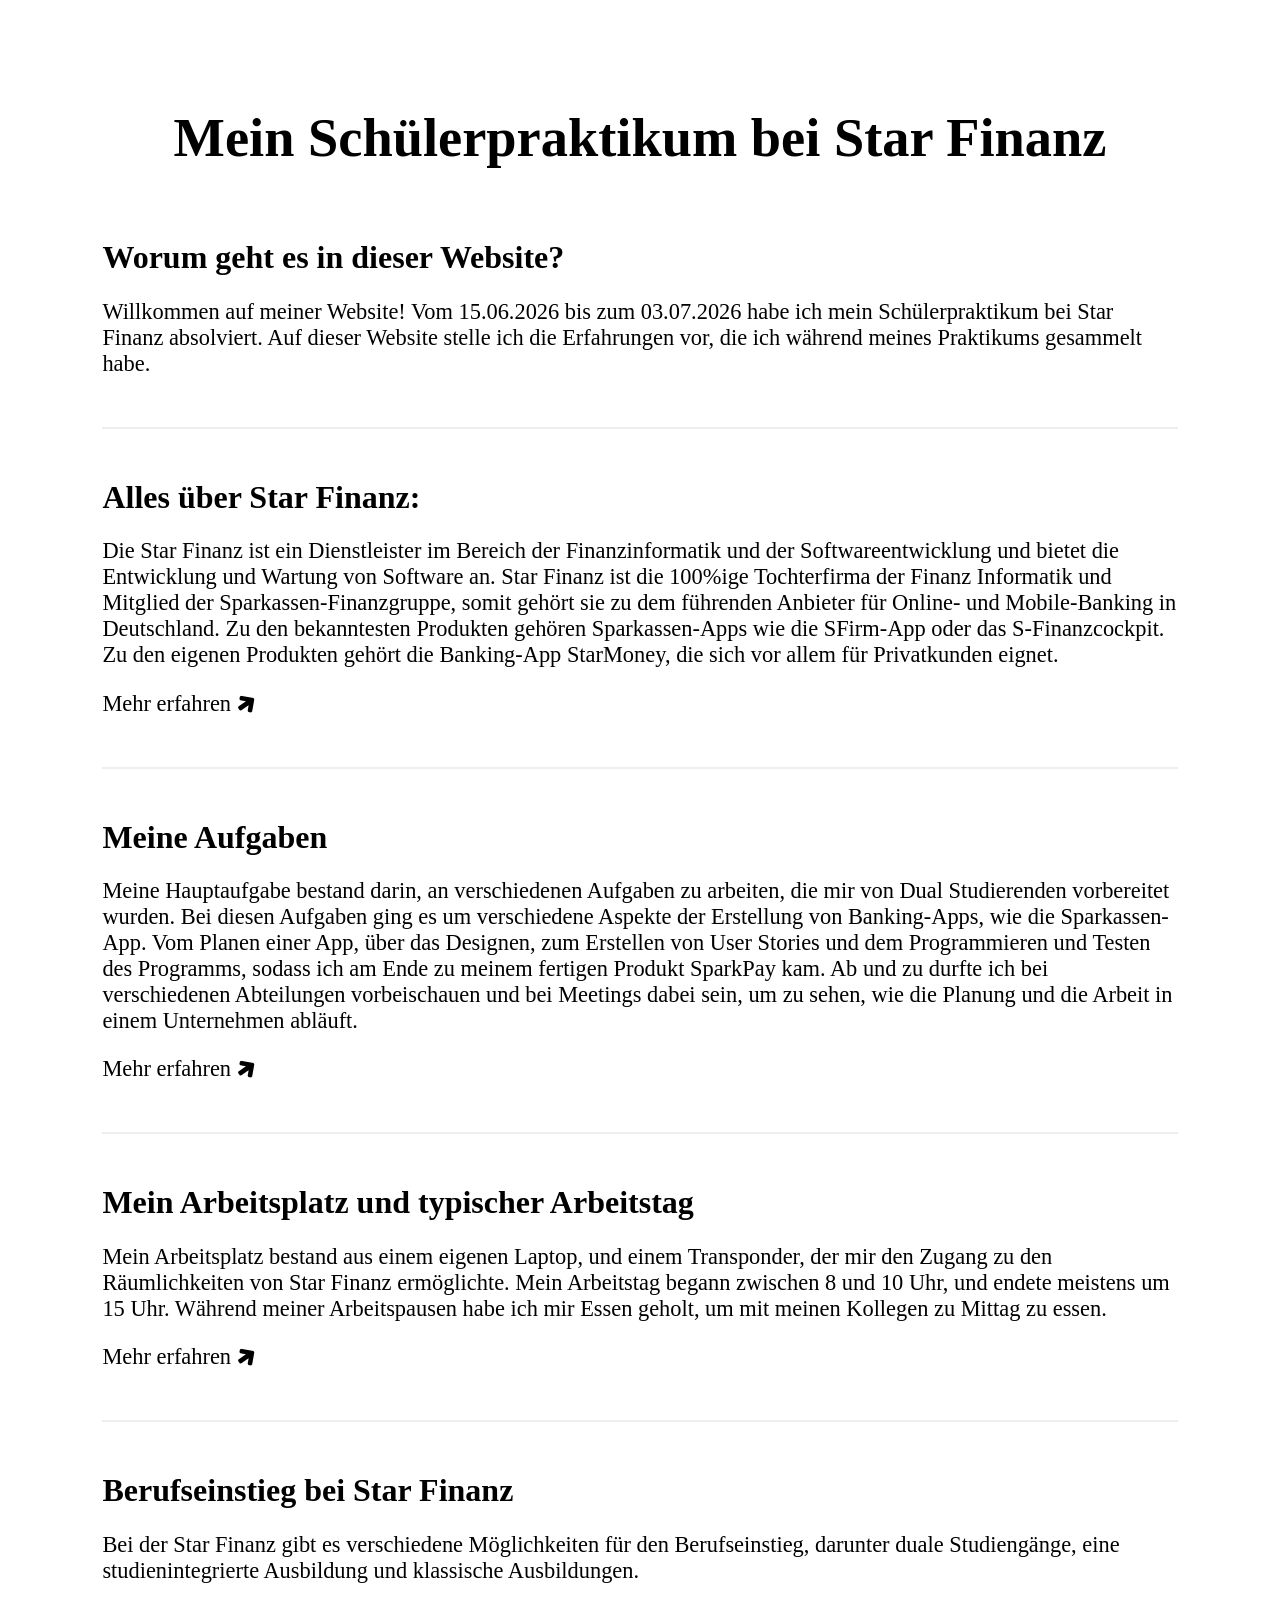
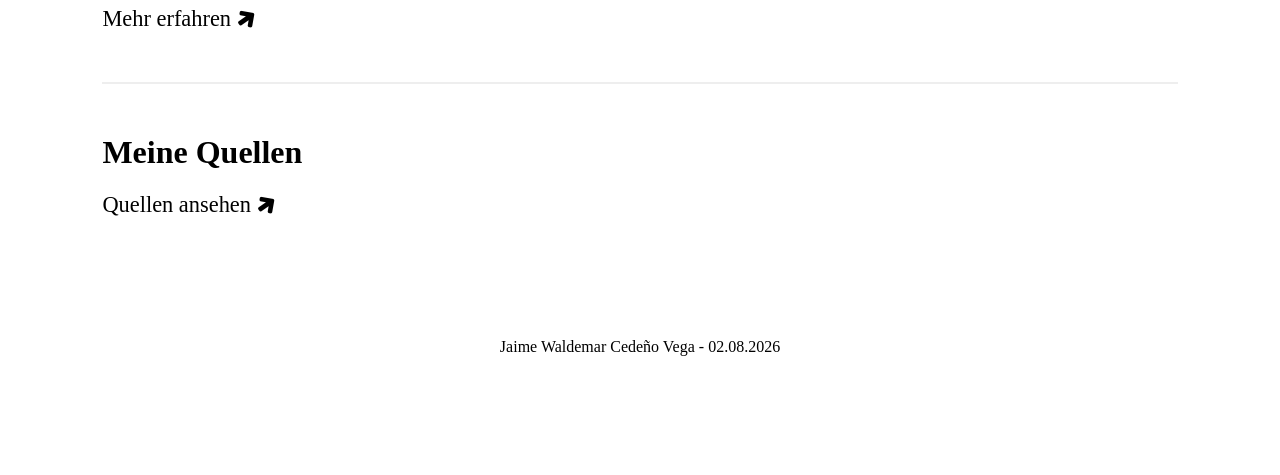
<file: index.html>
<!DOCTYPE html>
<html lang="de">
<head>
    <meta charset="UTF-8">
    <meta name="viewport" content="width=device-width, initial-scale=1.0">
    <title>Mein Schülerpraktikum bei Star Finanz</title>
    <link rel="stylesheet" href="styles.css">
    <link rel="stylesheet" href="https://cdnjs.cloudflare.com/ajax/libs/font-awesome/4.7.0/css/font-awesome.min.css">
</head>
<body>
<header>
    <h1 class="Ueberschrift">Mein Schülerpraktikum bei Star Finanz</h1>
</header>
<main>
    <div>
        <h1>Worum geht es in dieser Website?</h1>
        <p>Willkommen auf meiner Website! 
            Vom 15.06.2026 bis zum 03.07.2026 habe ich mein Schülerpraktikum bei Star Finanz absolviert. 
            
           Auf dieser Website stelle ich die Erfahrungen vor, die ich während meines Praktikums gesammelt habe.
        </p>
    </div>  
    <div class="underline"></div>
    <div>
        <h1>Alles über Star Finanz:</h1>
        <p>Die Star Finanz ist ein Dienstleister im Bereich der Finanzinformatik und der Softwareentwicklung und bietet die Entwicklung und Wartung von Software an. 
            Star Finanz ist die 100%ige Tochterfirma der Finanz Informatik und Mitglied der Sparkassen-Finanzgruppe, somit gehört sie zu dem führenden Anbieter für Online- und Mobile-Banking in Deutschland. 
            Zu den bekanntesten Produkten gehören Sparkassen-Apps wie die SFirm-App oder das S-Finanzcockpit. Zu den eigenen Produkten gehört die Banking-App StarMoney, die sich vor allem für Privatkunden eignet.
        </p>
        <a href="star-finanz.html">Mehr erfahren <i class="fa fa-arrow-right"></i></a>
        
    </div>
    <div class="underline"></div>
    <div>
        <h1>Meine Aufgaben</h1>
        <p>
              Meine Hauptaufgabe bestand darin, an verschiedenen Aufgaben zu arbeiten, die mir von Dual Studierenden vorbereitet wurden. 
            Bei diesen Aufgaben ging es um verschiedene Aspekte der Erstellung von Banking-Apps, wie die Sparkassen-App.
            Vom Planen einer App, über das Designen, zum Erstellen von User Stories und dem Programmieren und Testen des Programms, sodass ich am Ende zu meinem fertigen Produkt SparkPay kam.
             Ab und zu durfte ich bei verschiedenen Abteilungen 
            vorbeischauen und bei Meetings dabei sein, um zu sehen, wie die Planung und die Arbeit in einem Unternehmen abläuft.
            </p>
            <a href="aufgaben.html">Mehr erfahren <i class="fa fa-arrow-right"></i></a>
    </div>
    <div class="underline"></div>
    <div>
        <h1>Mein Arbeitsplatz und typischer Arbeitstag</h1>
        <p>
            Mein Arbeitsplatz bestand aus einem eigenen Laptop, und einem Transponder, der mir den Zugang zu den Räumlichkeiten von Star Finanz ermöglichte.
            Mein Arbeitstag begann zwischen 8 und 10 Uhr, und endete meistens um 15 Uhr. Während meiner Arbeitspausen habe ich mir Essen geholt, um mit meinen Kollegen zu Mittag zu essen.
            
        </p>
        <a href="Arbeitsplatz.html">Mehr erfahren <i class="fa fa-arrow-right"></i></a>
    </div>
    <div class="underline"></div>

    <div>
        <h1>Berufseinstieg bei Star Finanz</h1>
        <p>Bei der Star Finanz gibt es verschiedene Möglichkeiten für den Berufseinstieg, darunter duale Studiengänge, eine studienintegrierte Ausbildung und klassische Ausbildungen. 
        </p>
        <a href="berufeinstieg.html">Mehr erfahren <i class="fa fa-arrow-right"></i></a>
    </div>
    <div class="underline"></div>
    <div>
        <h1>Meine Quellen</h1>
        <a href="Quellen.html">Quellen ansehen <i class="fa fa-arrow-right"></i></a>
    </div>

</main>
<footer>
    <p id="ende">Jaime Waldemar Cedeño Vega - 02.08.2026</p>
</footer>
    
<script src="hallo.js"></script>
</body>
</html>
</file>
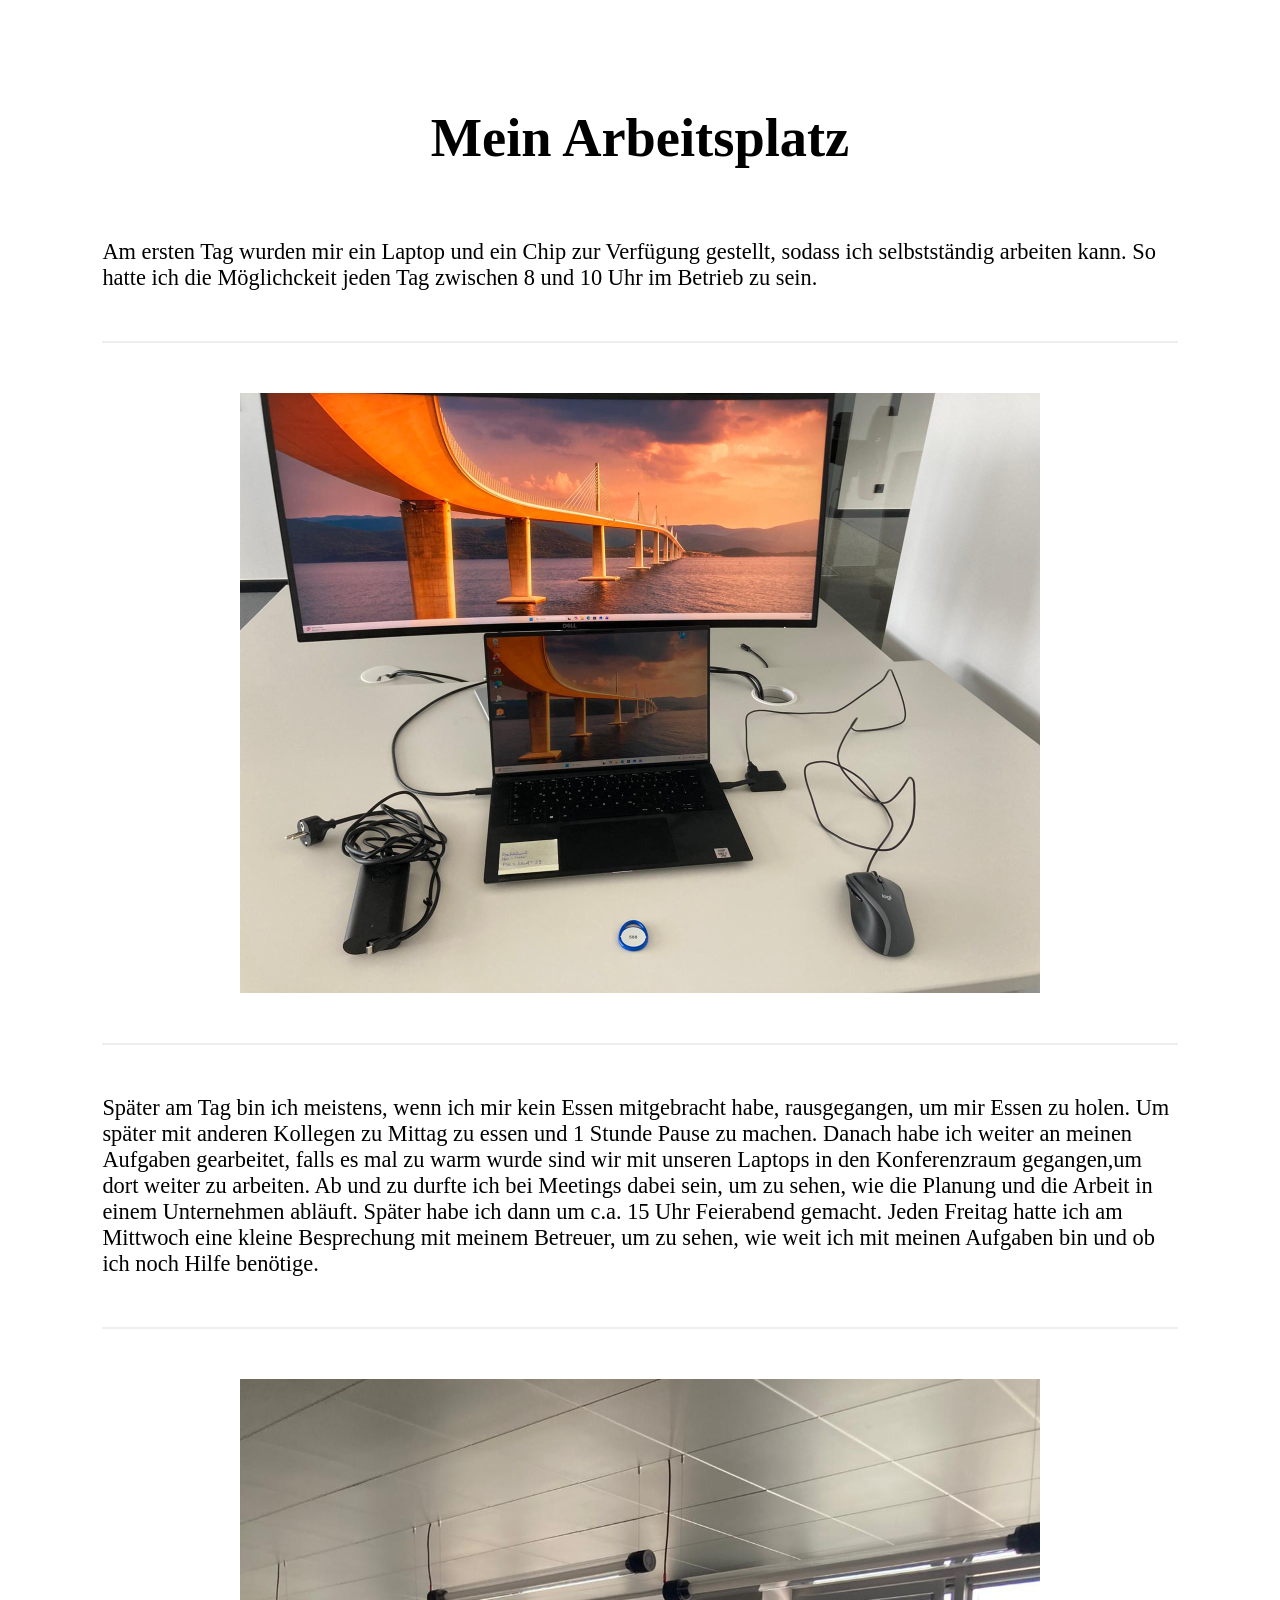
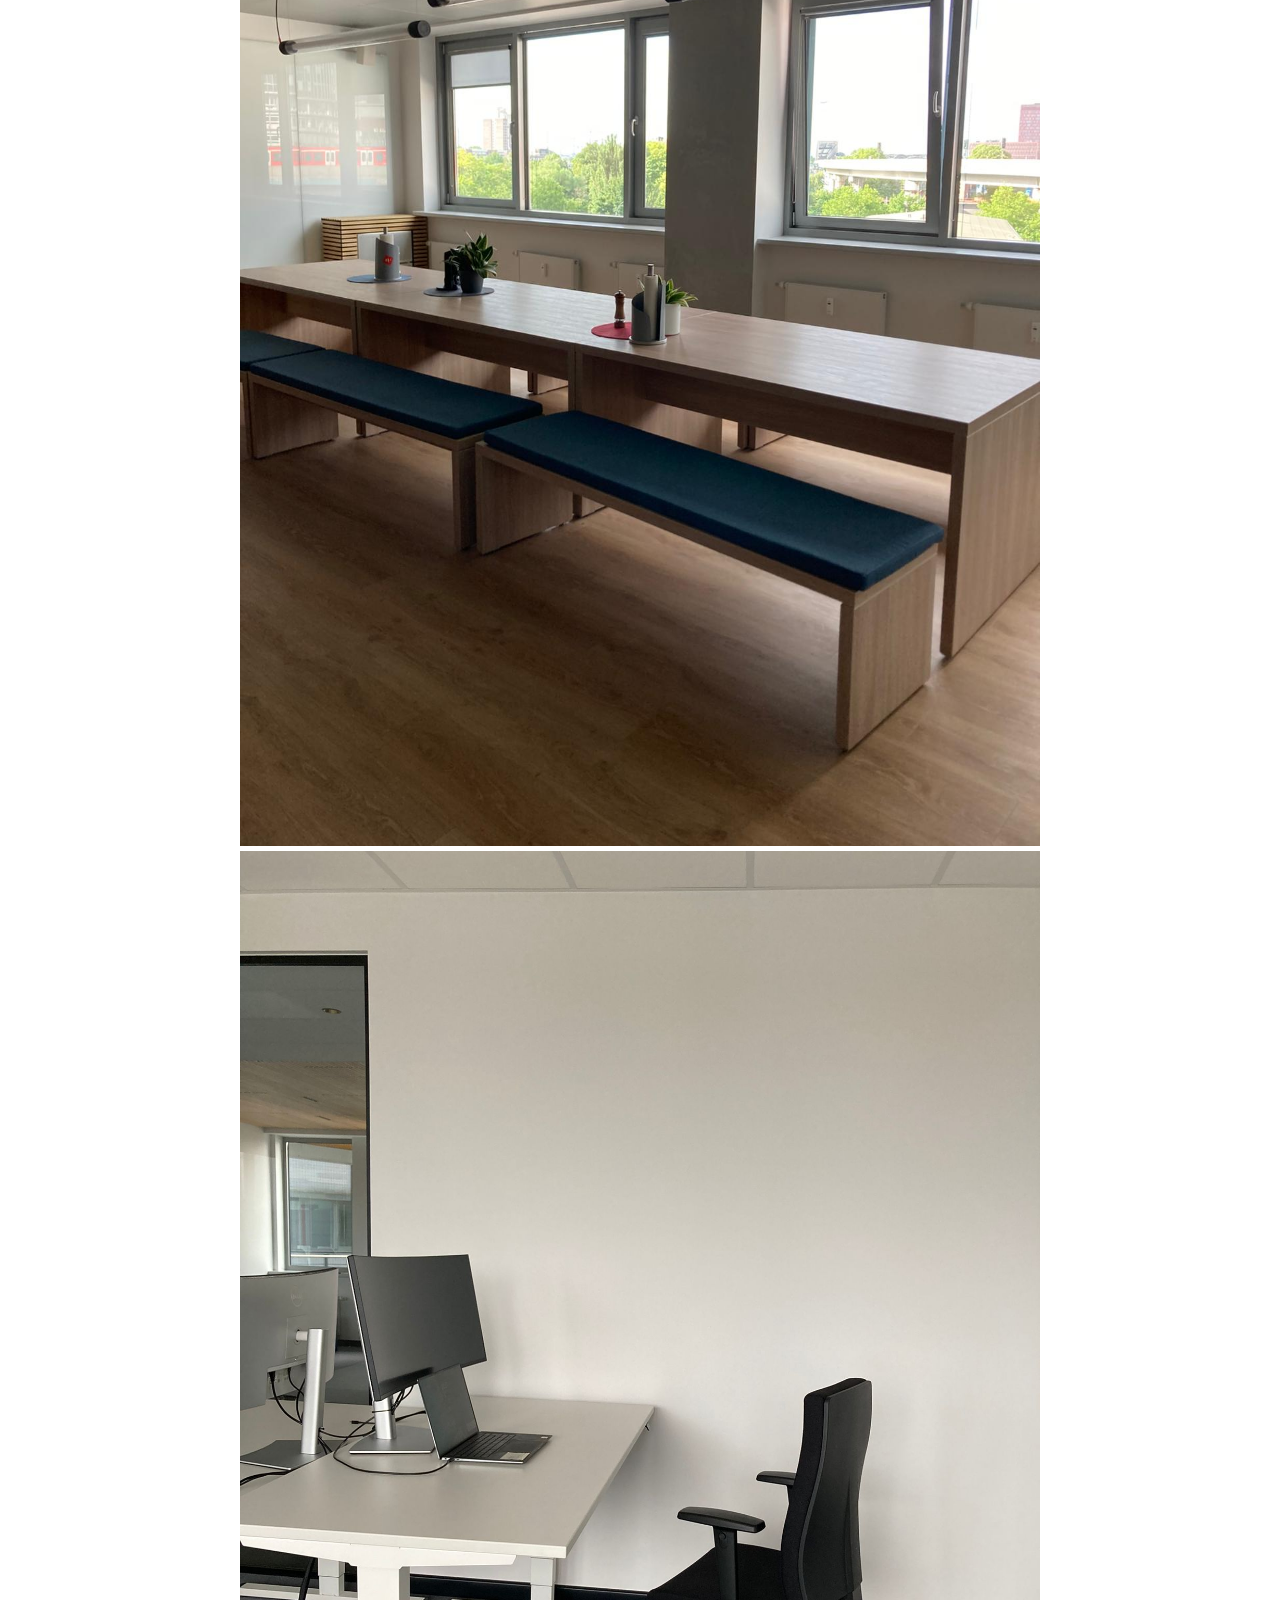
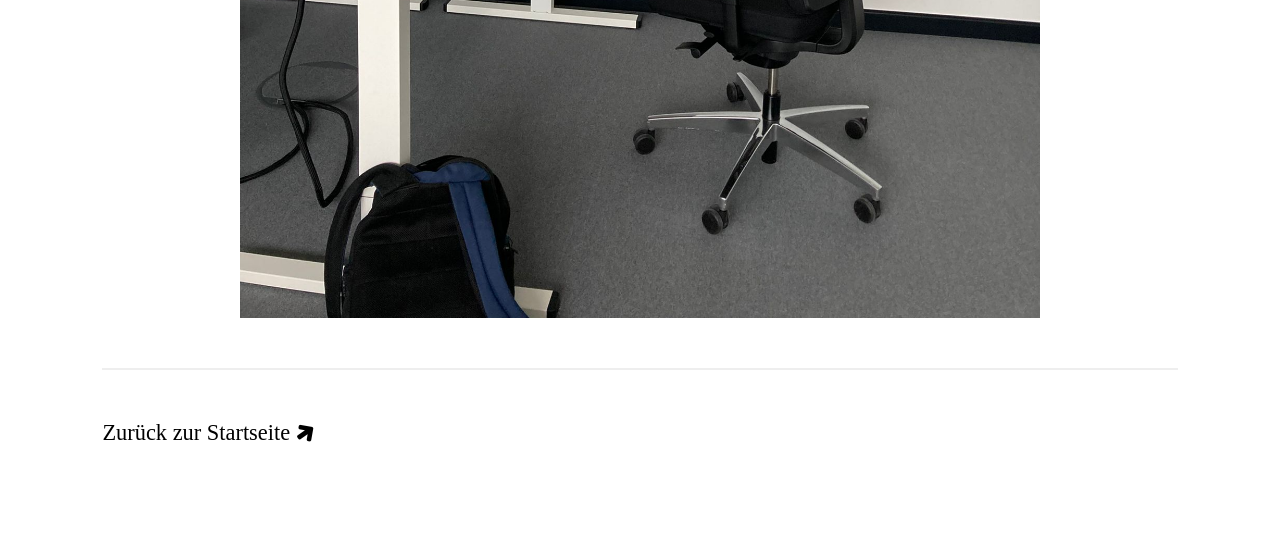
<file: Arbeitsplatz.html>
<!DOCTYPE html>
<html lang="de">
<head>
    <meta charset="UTF-8">
    <meta name="viewport" content="width=device-width, initial-scale=1.0">
    <title>Arbeitsplatz</title>
    <link rel="stylesheet" href="styles.css">
    <link rel="stylesheet" href="https://cdnjs.cloudflare.com/ajax/libs/font-awesome/4.7.0/css/font-awesome.min.css">

</head>
<body>
    <header>
   
    <h1 class="Ueberschrift">Mein Arbeitsplatz</h1>
    </header>
    <main>
        <p>Am ersten Tag wurden mir ein Laptop und ein Chip zur Verfügung gestellt, sodass ich selbstständig arbeiten kann.
             So hatte ich die Möglichckeit jeden Tag zwischen 8 und 10 Uhr im Betrieb zu sein.</p>
             <div class="underline"></div>
        <img src="Laptop.jpeg" alt="Bild von meinem Arbeitsplatz" class="arbeitsplatzbild" >
        <div class="underline"></div>
        <p>
            Später am Tag bin ich meistens, wenn ich mir kein Essen mitgebracht habe, rausgegangen, um mir Essen zu holen.
            Um später mit anderen Kollegen zu Mittag zu essen und 1 Stunde Pause zu machen. Danach habe ich weiter an meinen Aufgaben gearbeitet, 
            falls es mal zu warm wurde sind wir mit unseren Laptops in den Konferenzraum gegangen,um dort weiter zu arbeiten. 
            Ab und zu durfte ich bei Meetings dabei sein, um zu sehen, wie die Planung und die Arbeit in einem Unternehmen abläuft.
            Später habe ich dann um c.a. 15 Uhr Feierabend gemacht. 
            Jeden Freitag hatte ich am Mittwoch eine kleine Besprechung mit meinem Betreuer, um zu sehen, wie weit ich mit meinen Aufgaben bin und ob ich noch Hilfe benötige.
        </p>
        <div class="underline"></div>
        <img src="Kueche.jpeg" alt="Bild von der Küche" class="arbeitsplatzbild" >
        <img src="Schreibtisch.jpeg" alt="Bild von meinem Schreibtisch" class="arbeitsplatzbild" >
        <div class="underline"></div>
        <a href="index.html">Zurück zur Startseite <i class="fa fa-arrow-right"></i></a>
    </main>
    <script src="hallo.js"></script>
</body>
</html>
</file>
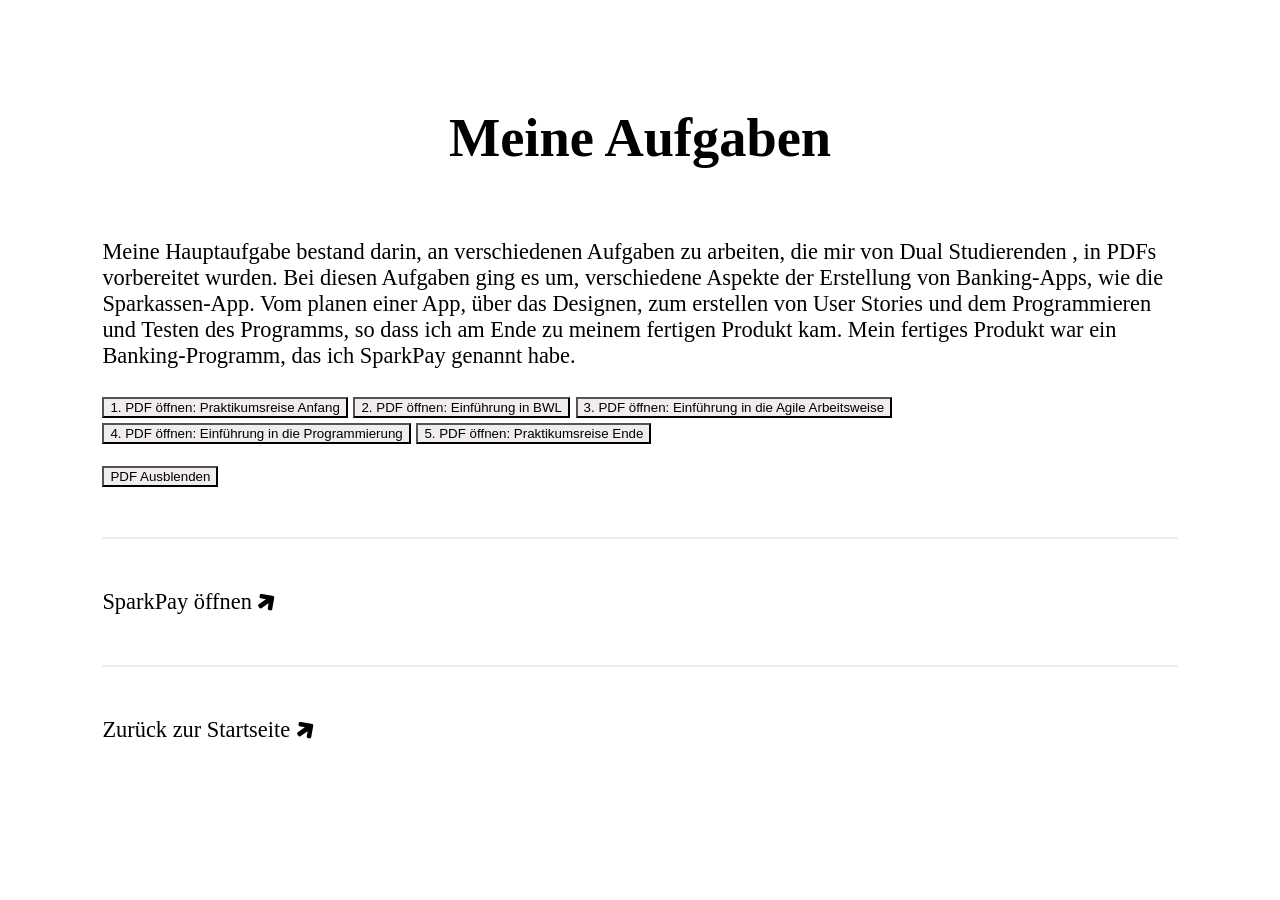
<file: aufgaben.html>
<!DOCTYPE html>
<html lang="de">
<head>
    <meta charset="UTF-8">
    <meta name="viewport" content="width=device-width, initial-scale=1.0">
    <title>Aufgaben</title>
    <link rel="stylesheet" href="styles.css">
    <link rel="stylesheet" href="https://cdnjs.cloudflare.com/ajax/libs/font-awesome/4.7.0/css/font-awesome.min.css">

</head>
<body>
    <header>
        <h1 class="Ueberschrift">Meine Aufgaben </h1>
    </header>
    <main>
        <div>
        <p>
            Meine Hauptaufgabe bestand darin, an verschiedenen Aufgaben zu arbeiten, die mir von Dual Studierenden , in PDFs vorbereitet wurden. 
            Bei diesen Aufgaben ging es um, verschiedene Aspekte der Erstellung von Banking-Apps, wie die Sparkassen-App.
            Vom planen einer App, über das Designen, zum erstellen von User Stories und dem Programmieren und Testen des Programms, so dass ich am Ende zu meinem 
            fertigen Produkt kam. Mein fertiges Produkt war ein Banking-Programm, das ich SparkPay genannt habe.
             
        </p>
            <p>
                <button id="pdf1">1. PDF öffnen: Praktikumsreise Anfang</button>
                <button id="pdf2">2. PDF öffnen: Einführung in BWL</button>
                <button id="pdf3">3. PDF öffnen: Einführung in die Agile Arbeitsweise</button>
                <button id="pdf4">4. PDF öffnen: Einführung in die Programmierung</button>
                <button id="pdf5">5. PDF öffnen: Praktikumsreise Ende</button>
</p>            <button id="ausblenden">PDF Ausblenden</button>

        <iframe  class="pdf-iframe" id="pdf-ifr1"   ></iframe>
    </div>
    <div class="underline"></div>
    <a href="SparkPay.html">SparkPay öffnen <i class="fa fa-arrow-right"></i></a>
</main>
    <div class="underline"></div>
    <a href="index.html">Zurück zur Startseite <i class="fa fa-arrow-right"></i></a>

<script src="hallo.js"></script>
</body>

</html>
</file>
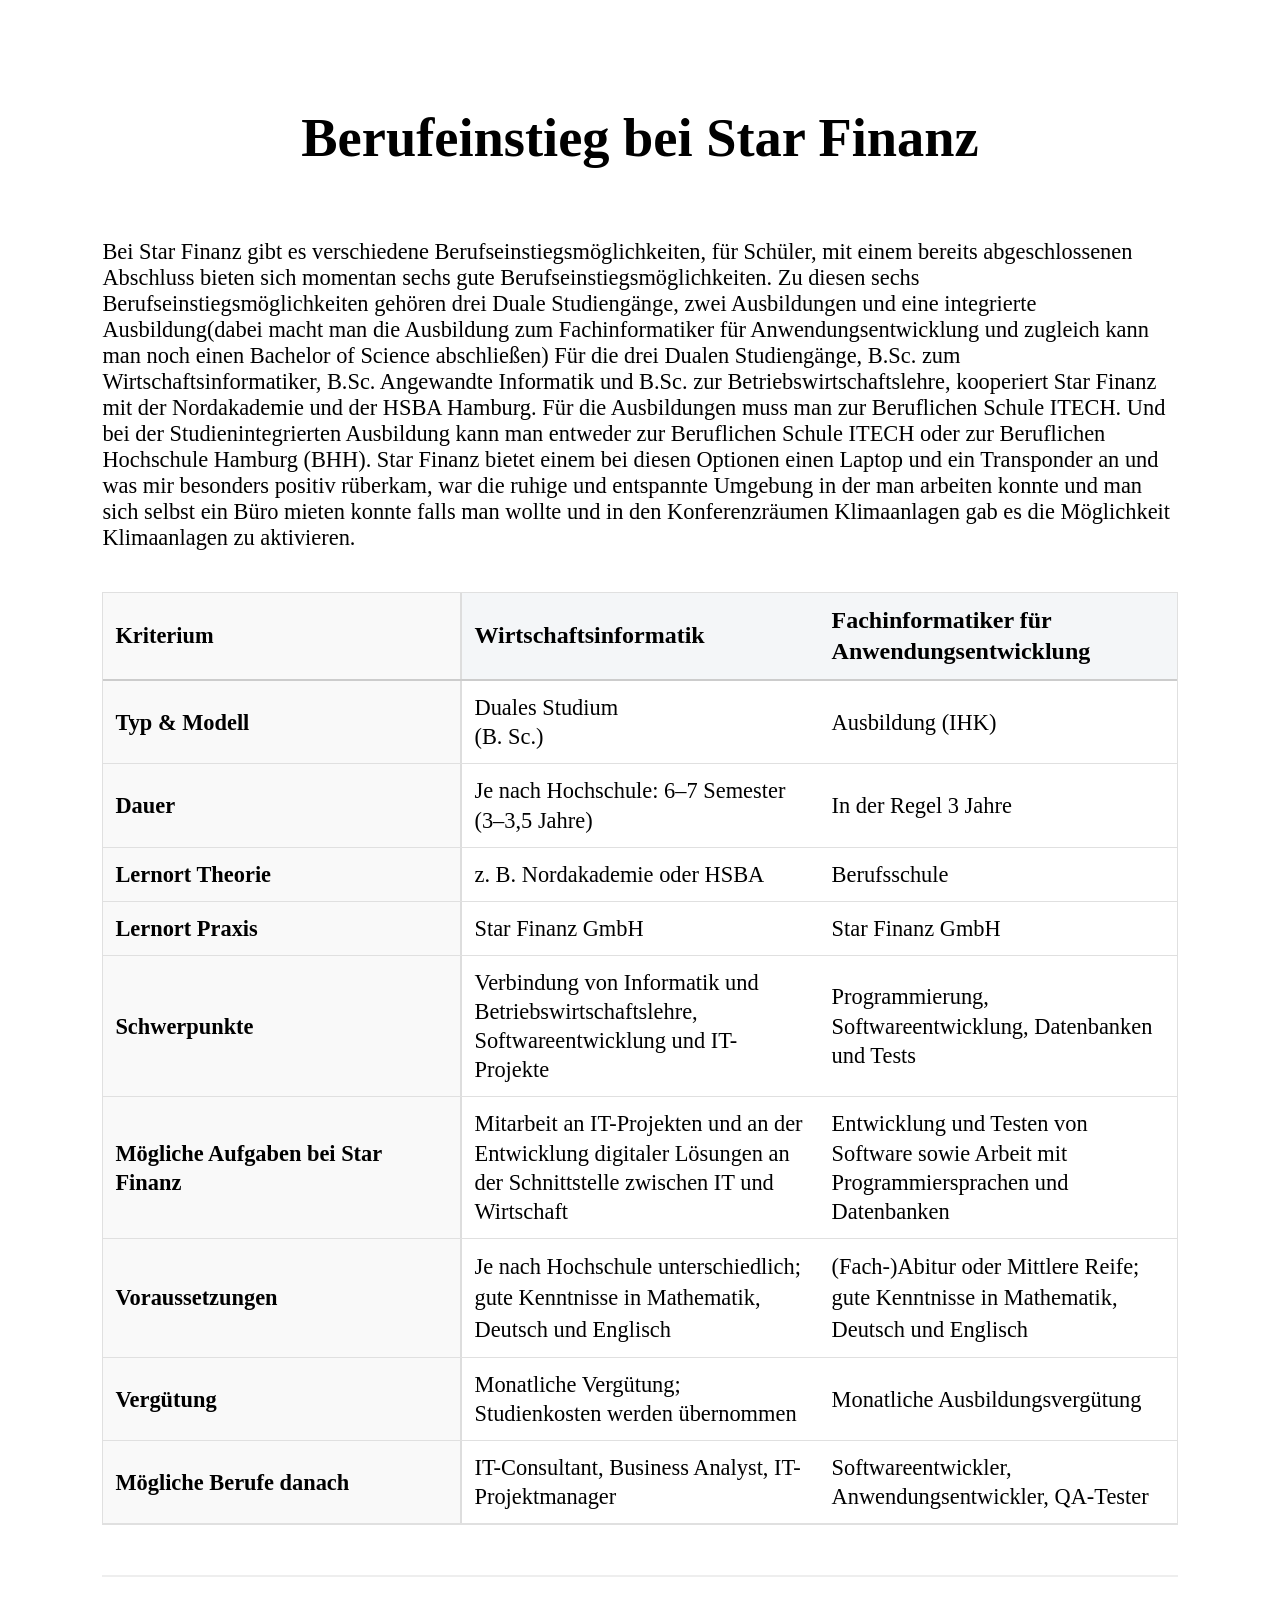
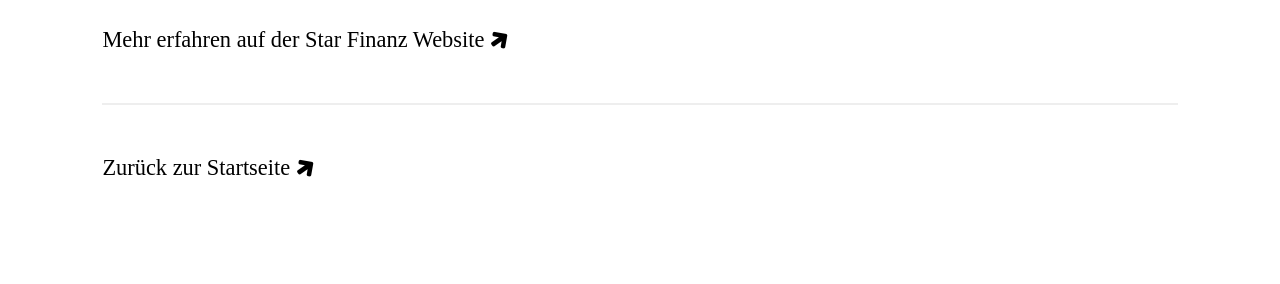
<file: berufeinstieg.html>
<!DOCTYPE html>
<html lang="de">
<head>
    <meta charset="UTF-8">
    <meta name="viewport" content="width=device-width, initial-scale=1.0">
    <title>Berufeinstieg</title>
    <link rel="stylesheet" href="styles.css">
    <link rel="stylesheet" href="https://cdnjs.cloudflare.com/ajax/libs/font-awesome/4.7.0/css/font-awesome.min.css">
</head>
<body>
    <header>
        <h1 class="Ueberschrift">Berufeinstieg bei Star Finanz</h1>
    </header>
    <main>
        <div>
            <p>
Bei Star Finanz gibt es verschiedene Berufseinstiegsmöglichkeiten, für Schüler, mit einem bereits abgeschlossenen Abschluss bieten sich momentan sechs gute Berufseinstiegsmöglichkeiten. Zu diesen sechs Berufseinstiegsmöglichkeiten gehören drei Duale Studiengänge, zwei Ausbildungen und eine integrierte Ausbildung(dabei macht man die Ausbildung zum Fachinformatiker für Anwendungsentwicklung und zugleich kann man noch einen Bachelor of Science abschließen)

Für die drei Dualen Studiengänge, B.Sc. zum Wirtschaftsinformatiker, B.Sc. Angewandte Informatik und B.Sc. zur Betriebswirtschaftslehre, kooperiert Star Finanz mit der Nordakademie und der HSBA Hamburg. 
Für die Ausbildungen muss man zur Beruflichen Schule ITECH. Und bei der Studienintegrierten Ausbildung kann man entweder zur Beruflichen Schule ITECH oder zur Beruflichen Hochschule Hamburg (BHH).
Star Finanz bietet einem bei diesen Optionen einen Laptop und ein Transponder an und was mir besonders positiv rüberkam, war die ruhige und entspannte Umgebung in der man arbeiten konnte und man sich selbst ein Büro mieten konnte falls man wollte und in den Konferenzräumen Klimaanlagen gab es die Möglichkeit Klimaanlagen zu aktivieren.  

</p>
</div>
                <br>
                
<div class="table-box">

  <!-- KOPFZEILE -->
  <div class="table-row header-row">
    <div class="cell label-cell"><strong>Kriterium</strong></div>
    <div class="cell"><h2>Wirtschaftsinformatik</h2></div>
    <div class="cell"><h2>Fachinformatiker für<br>Anwendungsentwicklung</h2></div>
  </div>

  <!-- ZEILE: TYP -->
  <div class="table-row">
    <div class="cell label-cell"><strong>Typ & Modell</strong></div>
    <div class="cell">Duales Studium<br>(B. Sc.)</div>
    <div class="cell">Ausbildung (IHK)</div>
  </div>

  <!-- ZEILE: DAUER -->
  <div class="table-row">
    <div class="cell label-cell"><strong>Dauer</strong></div>
    <div class="cell">Je nach Hochschule: 6–7 Semester<br>(3–3,5 Jahre)</div>
    <div class="cell">In der Regel 3 Jahre</div>
  </div>

  <!-- ZEILE: LERNORT THEORIE -->
  <div class="table-row">
    <div class="cell label-cell"><strong>Lernort Theorie</strong></div>
    <div class="cell">z. B. Nordakademie oder HSBA</div>
    <div class="cell">Berufsschule</div>
  </div>

  <!-- ZEILE: LERNORT PRAXIS -->
  <div class="table-row">
    <div class="cell label-cell"><strong>Lernort Praxis</strong></div>
    <div class="cell">Star Finanz GmbH</div>
    <div class="cell">Star Finanz GmbH</div>
  </div>

  <!-- ZEILE: SCHWERPUNKTE -->
  <div class="table-row">
    <div class="cell label-cell"><strong>Schwerpunkte</strong></div>
    <div class="cell">Verbindung von Informatik und Betriebswirtschaftslehre, Softwareentwicklung und IT-Projekte</div>
    <div class="cell">Programmierung, Softwareentwicklung, Datenbanken und Tests</div>
  </div>

  <!-- ZEILE: AUFGABEN -->
  <div class="table-row">
    <div class="cell label-cell"><strong>Mögliche Aufgaben bei Star Finanz</strong></div>
    <div class="cell">Mitarbeit an IT-Projekten und an der Entwicklung digitaler Lösungen an der Schnittstelle zwischen IT und Wirtschaft</div>
    <div class="cell">Entwicklung und Testen von Software sowie Arbeit mit Programmiersprachen und Datenbanken</div>
  </div>

  <!-- ZEILE: VORAUSSETZUNGEN -->
  <div class="table-row" id="Voraussetzungen">
    <div class="cell label-cell"><strong>Voraussetzungen</strong></div>
    <div class="cell">Je nach Hochschule unterschiedlich; gute Kenntnisse in Mathematik, Deutsch und Englisch</div>
    <div class="cell">(Fach-)Abitur oder Mittlere Reife; gute Kenntnisse in Mathematik, Deutsch und Englisch</div>
  </div>

  <!-- ZEILE: VERGÜTUNG -->
  <div class="table-row">
    <div class="cell label-cell"><strong>Vergütung</strong></div>
    <div class="cell">Monatliche Vergütung; Studienkosten werden übernommen</div>
    <div class="cell">Monatliche Ausbildungsvergütung</div>
  </div>

  <!-- ZEILE: MÖGLICHE BERUFE DANACH -->
  <div class="table-row">
    <div class="cell label-cell"><strong>Mögliche Berufe danach</strong></div>
    <div class="cell">IT-Consultant, Business Analyst, IT-Projektmanager</div>
    <div class="cell">Softwareentwickler, Anwendungsentwickler, QA-Tester</div>
  </div>

</div>
<div class="underline"></div>
  <a href="https://www.starfinanz.de/duales-studium/" target="_blank">Mehr erfahren auf der Star Finanz Website <i class="fa fa-arrow-right"></i></a>
  <div class="underline"></div>
  <a href="index.html">Zurück zur Startseite <i class="fa fa-arrow-right"></i></a>  
        
    </main>
</body>
</html>
</file>
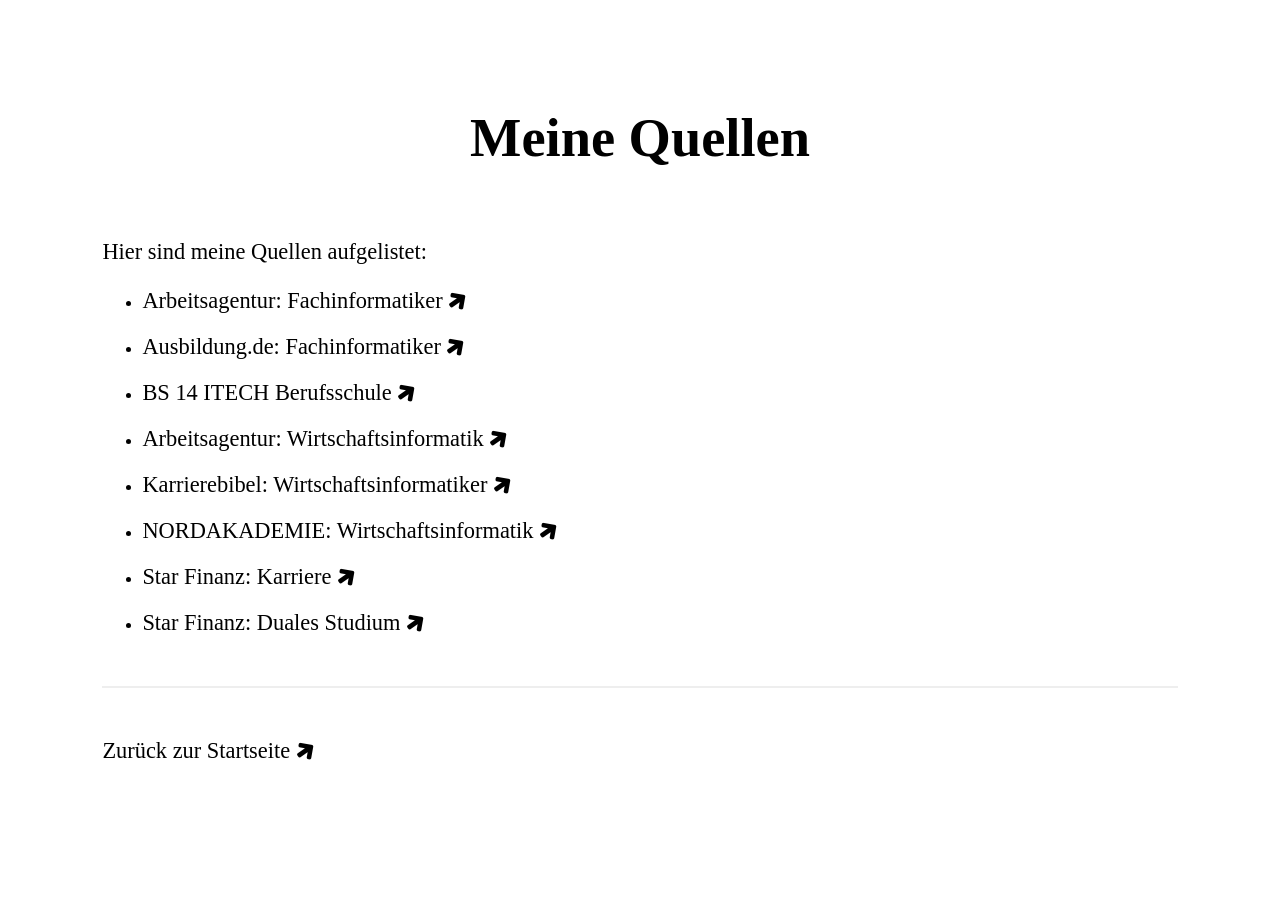
<file: Quellen.html>
<!DOCTYPE html>
<html lang="de">
<head>
  <meta charset="UTF-8">
  <meta name="viewport" content="width=device-width, initial-scale=1.0">
  <title>Quellen</title>
  <link rel="stylesheet" href="styles.css">
  <link rel="stylesheet" href="https://cdnjs.cloudflare.com/ajax/libs/font-awesome/4.7.0/css/font-awesome.min.css">
</head>
<body>

    <header>
        <h1 class="Ueberschrift">Meine Quellen</h1>
    </header>
    <main>
        <p>Hier sind meine Quellen aufgelistet:</p>
        <ul >
            <li class="quellen_liste"><a href="https://web.arbeitsagentur.de/berufenet/beruf/7856" target="_blank" rel="noopener noreferrer">Arbeitsagentur: Fachinformatiker <i class="fa fa-arrow-right"></i></a></li>
<li class="quellen_liste"><a href="https://www.ausbildung.de/berufe/fachinformatiker-anwendungsentwicklung/" target="_blank" rel="noopener noreferrer">Ausbildung.de: Fachinformatiker <i class="fa fa-arrow-right"></i></a></li>
<li class="quellen_liste"><a href="https://www.itech-bs14.de/bildungs-angebote/abitur-bachelor/studienintegrierte-ausbildung-bhh/" target="_blank" rel="noopener noreferrer">BS 14 ITECH Berufsschule <i class="fa fa-arrow-right"></i></a></li>
<li class="quellen_liste"><a href="https://web.arbeitsagentur.de/berufenet/beruf/93916" target="_blank" rel="noopener noreferrer">Arbeitsagentur: Wirtschaftsinformatik <i class="fa fa-arrow-right"></i></a></li>
<li class="quellen_liste"><a href="https://karrierebibel.de/wirtschaftsinformatiker/" target="_blank" rel="noopener noreferrer">Karrierebibel: Wirtschaftsinformatiker <i class="fa fa-arrow-right"></i></a></li>
<li class="quellen_liste"><a href="https://www.nordakademie.de/studium/bachelor-dual/wirtschaftsinformatik/" target="_blank" rel="noopener noreferrer">NORDAKADEMIE: Wirtschaftsinformatik <i class="fa fa-arrow-right"></i></a></li>
<li class="quellen_liste"><a href="https://www.starfinanz.de/arbeitenbeiuns/" target="_blank" rel="noopener noreferrer">Star Finanz: Karriere <i class="fa fa-arrow-right"></i></a></li>
<li class="quellen_liste"><a href="https://www.starfinanz.de/duales-studium/" target="_blank" rel="noopener noreferrer">Star Finanz: Duales Studium <i class="fa fa-arrow-right"></i></a></li>

            </ul>
        </main>
        <div class="underline"></div>
        <a href="index.html" class="btn">Zurück zur Startseite <i class="fa fa-arrow-right"></i></a>

    </body>
    </html>
</file>
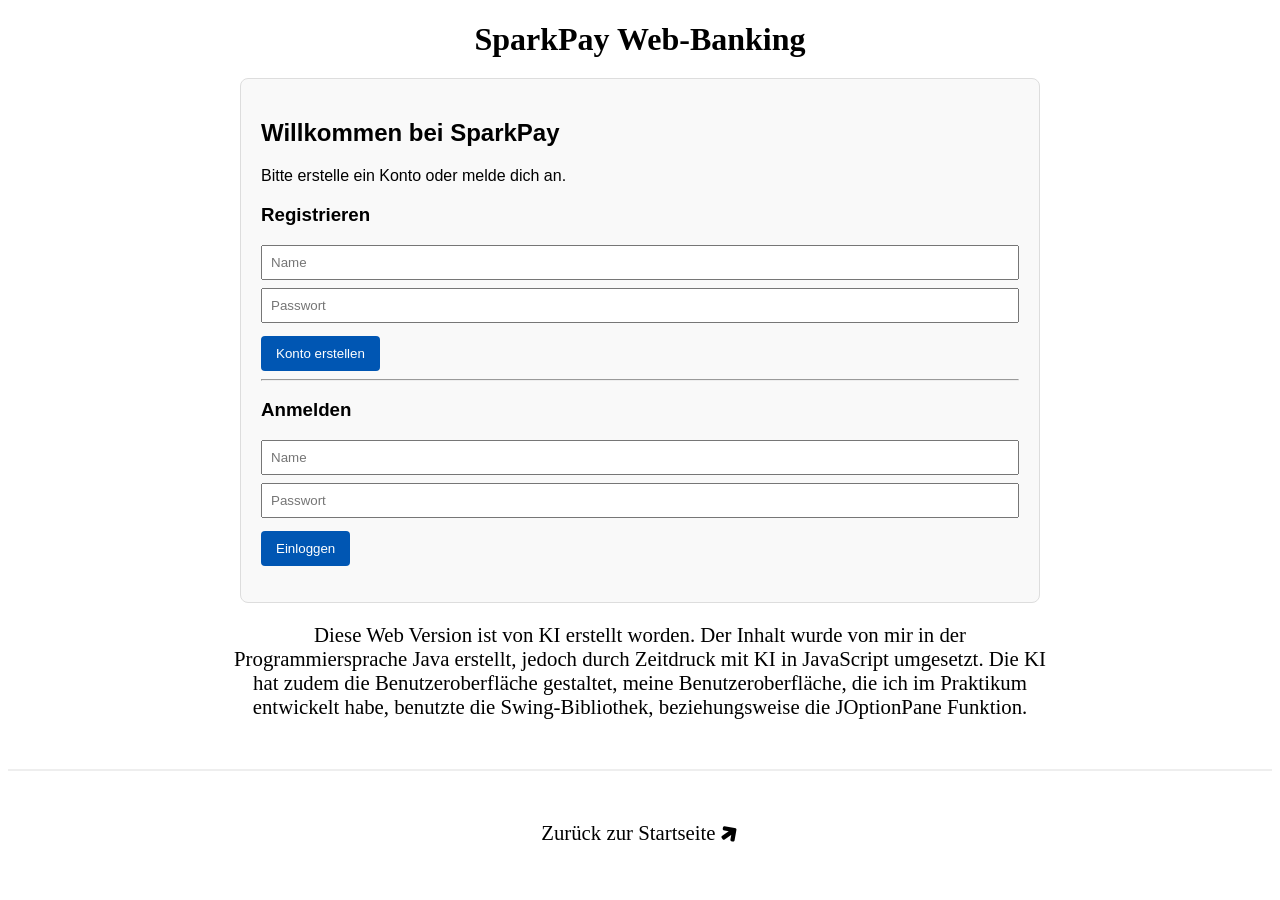
<file: SparkPay.html>
<!DOCTYPE html>
<html lang="de">
<head>
  <meta charset="UTF-8">
  <meta name="viewport" content="width=device-width, initial-scale=1.0">
  <title>SparkPay – Online Banking Simulator</title>
  <link rel="stylesheet" href="sparky.css">
  <link rel="stylesheet" href="https://cdnjs.cloudflare.com/ajax/libs/font-awesome/4.7.0/css/font-awesome.min.css">

</head>
<body>

  <header>
    <h1>SparkPay Web-Banking</h1>
  </header>

  <main class="sparkpay-container">

    <!-- BEREICH 1: REGISTRIERUNG & LOGIN -->
    <div id="auth-section" class="card">
      <h2>Willkommen bei SparkPay</h2>
      <p>Bitte erstelle ein Konto oder melde dich an.</p>
      
      <div class="auth-box">
        <h3>Registrieren</h3>
        <input type="text" id="reg-name" placeholder="Name">
        <input type="password" id="reg-pass" placeholder="Passwort">
        <button onclick="registrieren()">Konto erstellen</button>
      </div>

      <hr>

      <div class="auth-box">
        <h3>Anmelden</h3>
        <input type="text" id="login-name" placeholder="Name">
        <input type="password" id="login-pass" placeholder="Passwort">
        <button onclick="anmelden()">Einloggen</button>
      </div>
      
      <p id="auth-message" class="message"></p>
    </div>

    <!-- BEREICH 2: MAIN DASHBOARD (Erst sichtbar nach Login) -->
    <div id="dashboard-section" class="card hidden">
      <div class="dashboard-header">
        <h2>Hallo, <span id="user-display-name"></span>!</h2>
        <button class="btn-logout" onclick="abmelden()">Abmelden</button>
      </div>

      <!-- KONTOSTAND ANZEIGE -->
      <div class="accounts-grid">
        <div class="account-card">
          <h4>Konto A</h4>
          <p class="balance"><span id="balance-a">0.00</span> €</p>
        </div>
        <div class="account-card">
          <h4>Konto B</h4>
          <p class="balance"><span id="balance-b">0.00</span> €</p>
        </div>
      </div>

      <!-- AKTIONEN -->
      <div class="actions-grid">
        <!-- Einzahlen / Abheben -->
        <div class="action-card">
          <h3>Einzahlen / Abheben</h3>
          <select id="action-konto">
            <option value="KontoA">Konto A</option>
            <option value="KontoB">Konto B</option>
          </select>
          <input type="number" id="action-amount" placeholder="Betrag in €" step="0.01">
          <button onclick="einzahlen()">Einzahlen</button>
          <button onclick="abheben()" class="btn-secondary">Abheben</button>
        </div>

        <!-- Überweisen -->
        <div class="action-card">
          <h3>Geld überweisen (0,50€ Gebühr)</h3>
          <label>Von Konto:</label>
          <select id="transfer-from">
            <option value="KontoA">Konto A</option>
            <option value="KontoB">Konto B</option>
          </select>

          <label>An Empfänger:</label>
          <select id="transfer-target-user"></select>

          <label>Auf Empfänger-Konto:</label>
          <select id="transfer-to">
            <option value="KontoA">Konto A</option>
            <option value="KontoB">Konto B</option>
          </select>

          <input type="number" id="transfer-amount" placeholder="Betrag in €" step="0.01">
          <button onclick="ueberweisen()">Jetzt überweisen</button>
        </div>
      </div>

      <p id="dashboard-message" class="message"></p>

      <!-- TRANSAKTIONSLOG -->
      <div class="log-box">
        <h3>Transaktionsverlauf</h3>
        <textarea id="translog-view" readonly rows="6"></textarea>
      </div>
    </div>

  </main>
  <div>
    <footer>
  <p id="kommentar">Diese Web Version ist von KI erstellt worden. Der Inhalt wurde von mir in der Programmiersprache Java erstellt, 
    jedoch durch Zeitdruck mit KI in JavaScript umgesetzt. Die KI hat zudem die Benutzeroberfläche gestaltet, meine 
    Benutzeroberfläche, die ich im Praktikum entwickelt habe, benutzte die Swing-Bibliothek, beziehungsweise die JOptionPane Funktion.</p></div>
    <div class="underline"></div>
    <a href="index.html" class="anker">Zurück zur Startseite <i class="fa fa-arrow-right"></i></a>
  </footer>
    <script src="sparkpay.js"></script>

</body>
</html>
</file>
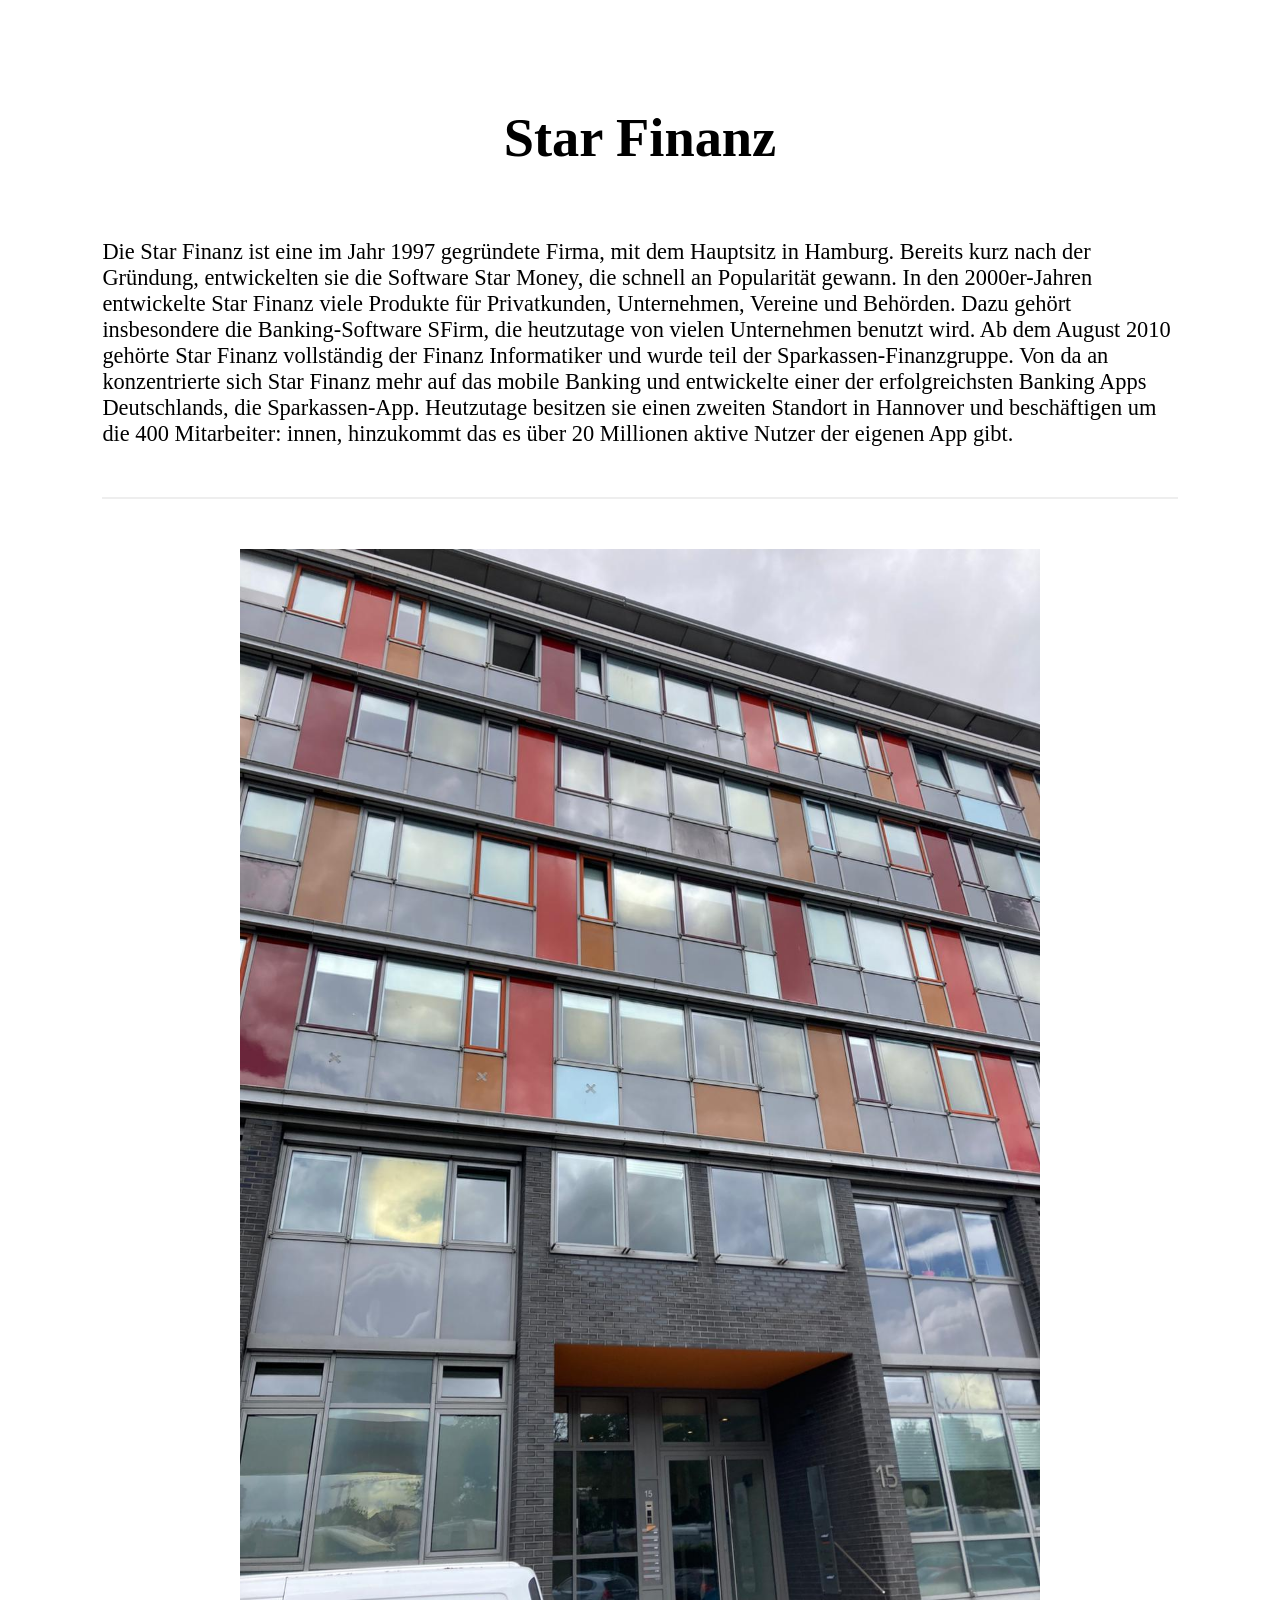
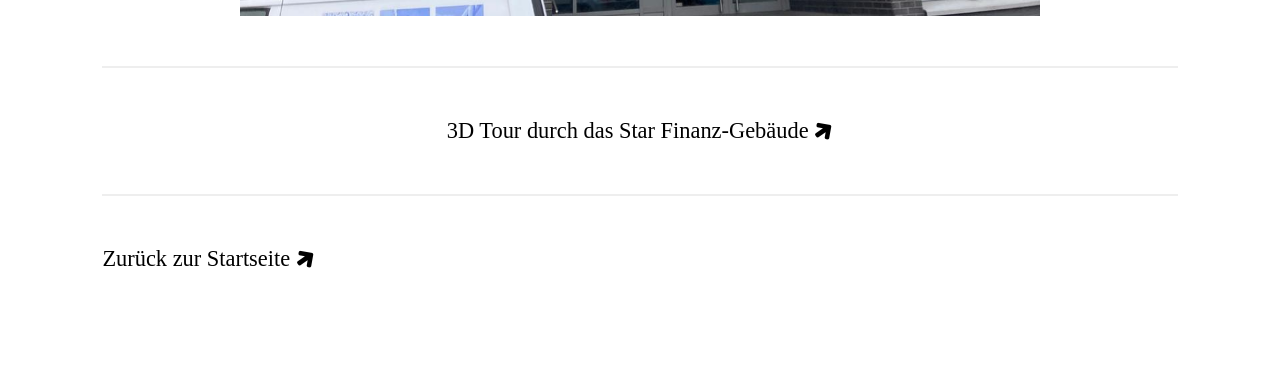
<file: star-finanz.html>
<!DOCTYPE html>
<html lang="de">
<head>
    <meta charset="UTF-8">
    <meta name="viewport" content="width=device-width, initial-scale=1.0">
    <title>Star Finanz</title>
    <link rel="stylesheet" href="styles.css">
    <link rel="stylesheet" href="https://cdnjs.cloudflare.com/ajax/libs/font-awesome/4.7.0/css/font-awesome.min.css">
</head>
<body>
    <header>
        <h1 class="Ueberschrift">Star Finanz</h1>
    </header>
    <main>
        <div>
        <p>
Die Star Finanz ist eine im Jahr 1997 gegründete Firma, mit dem Hauptsitz in Hamburg. Bereits kurz nach der Gründung, entwickelten sie die Software Star Money, die schnell an Popularität gewann.
In den 2000er-Jahren entwickelte Star Finanz viele Produkte für Privatkunden, Unternehmen, Vereine und Behörden. Dazu gehört insbesondere die Banking-Software SFirm, die heutzutage von vielen Unternehmen benutzt wird.  
Ab dem August 2010 gehörte Star Finanz vollständig der Finanz Informatiker und wurde teil der Sparkassen-Finanzgruppe.
Von da an konzentrierte sich Star Finanz mehr auf das mobile Banking und entwickelte einer der erfolgreichsten Banking Apps Deutschlands, die Sparkassen-App.
Heutzutage besitzen sie einen zweiten Standort in Hannover und beschäftigen um die 400 Mitarbeiter: innen, hinzukommt das es über 20 Millionen aktive Nutzer der eigenen App gibt.</p>
</div> 
<div class="underline"></div>
<img src="Gebäude.jpeg" alt="Bild von dem Gebäude von Star Finanz" class="arbeitsplatzbild" >
    </main>
    <div class="underline"></div>  
    <footer>
        <a id="tour" href="https://tours.nexpics.com/star-finanz-gmbh/" target="_blank">3D Tour durch das Star Finanz-Gebäude <i class="fa fa-arrow-right"></i></a>
        <div class="underline"></div>
        <a href="index.html">Zurück zur Startseite <i class="fa fa-arrow-right"></i></a>
    </footer> 
</body>
</html>
</file>
<file: styles.css>
.Ueberschrift {
    font-size:  3.4rem;
    text-align: center;
    margin-top: 5px;
    margin-bottom: 70px;}
body{
    font-family: Poppins;
    margin: 0 auto ;
    padding: 8%;
}
.quellen_liste {
  margin-top: 20px;
  margin-bottom: 20px;
}
a {
    text-decoration: none;
    color: #000;
  
}
a:hover {
    text-decoration: underline;
    color:gray;
    
}
i{
  transform: rotate(325deg);
}
button {
  box-decoration-break: clone;
  background-color: rgb(242, 237, 237);
}
#ende{
    text-align: center;
    font-size: 1rem;
    margin-top: 120px;
}

p, a {
    font-size: 1.4rem;
}
.underline {
    border-bottom: 2px solid #eee;
    margin: 50px 0px 50px 0px;

}
.kontakt {
    font-size: 1rem;
}
#tour {

    text-align: center;
  display: block;
}
.pdf-iframe {
  width: 100%;
  height: 600px;
  border: 1px solid #ddd;
  border-radius: 8px;
  box-shadow: 0 4px 6px rgba(0, 0, 0, 0.1);
    margin-right:auto;
    margin-left:auto;
    display: none;
}
.table-box {
  display: flex;
  flex-direction: column; /* Zeilen untereinander stapeln */
  overflow-x: auto; /* Horizontales Scrollen ermöglichen */
  border: 1px solid #e0e0e0;
}

.table-row {
  display: flex; /* Richtet die Zellen einer Zeile waagerecht nebeneinander aus */
  align-items: stretch; /* Garantiert, dass alle Zellen in einer Zeile exakt gleich hoch sind */
  border-bottom: 1px solid #e0e0e0;
}

.cell {
  flex: 1;
  min-width: 350px; /* Garantiert lesbare Breite pro Spalte */
  padding: 12px;
  display: flex;
  align-items: center; /* Richtet den Text vertikal mittig aus */
  box-sizing: border-box;
  font-size: 1.4rem;
  line-height: 1.3;
}
#Voraussetzungen .cell {
  line-height: 1.4;
}
/* Beschriftung ganz links */
.label-cell {
  min-width: 180px;
  background-color: #f9f9f9;
  position: sticky;
  left: 0;
  z-index: 2;
  border-right: 2px solid #ddd;
}

/* Kopfzeile oben */
.header-row {
  background-color: #f4f6f8;
  border-bottom: 2px solid #ccc;
}

.header-row h2 {
  margin: 0;
  font-size: 1.5rem;
}
.arbeitsplatzbild {
    width: 100%;
    height: auto;
    max-width: 800px;
    display: block;
    margin: 5px auto;

}
@media (max-width: 768px) {            /*Greift auf geräte unter 768px zu*/
  
  body {
    padding: 15px;
  }

  .Ueberschrift {
    font-size: 2.2rem;
    margin-bottom: 30px;
  }

  p, a, .cell {
    font-size: 1.1rem;
  }

  .table-box {
    border-radius: 6px;
  }

  .cell {
    min-width: 200px;
    padding: 8px;
  }

  .label-cell {
    min-width: 120px; 
    font-size: 1rem;
  }

  
  .pdf-iframe {
    height: 400px; /* Etwas weniger hoch, damit man auf dem Handy besser navigiert */
  }

  
  #ende {
    margin-top: 60px;
  }

  .underline {
    margin: 25px 0;
  }
}
</file>
<file: sparky.css>
h1 {
    font-size: 2em;
    margin-bottom: 10px;
    text-align: center;
}
.sparkpay-container {
  max-width: 800px;
  margin: 20px auto;
  font-family: Arial, sans-serif;
}

.card {
  background: #f9f9f9;
  border: 1px solid #ddd;
  border-radius: 8px;
  padding: 20px;
  margin-bottom: 20px;
}

.hidden { display: none; }

.auth-box input, .action-card input, .action-card select {
  display: block;
  width: 100%;
  padding: 8px;
  margin: 8px 0;
  box-sizing: border-box;
}

button {
  background-color: #0056b3;
  color: white;
  border: none;
  padding: 10px 15px;
  border-radius: 4px;
  cursor: pointer;
  margin-top: 5px;
}

button:hover { background-color: #003d80; }
.btn-secondary { background-color: #6c757d; }
.btn-logout { background-color: #dc3545; float: right; }

.accounts-grid, .actions-grid {
  display: flex;
  gap: 15px;
  margin-bottom: 20px;
}

.account-card, .action-card {
  flex: 1;
  background: white;
  border: 1px solid #ccc;
  padding: 15px;
  border-radius: 6px;
}

.underline {
    border-bottom: 2px solid #eee;
    margin: 50px 0px 50px 0px;

}

.anker {
  display: block;
  text-align: center;
  color: #000;
  text-decoration: none;
  font-size: 1.3rem;
  margin-bottom: 50px;
}
i {
  transform: rotate(325deg);
}
.anker:hover {
  text-decoration: underline;
  color: gray;
}


.balance { font-size: 1.5em; font-weight: bold; color: #28a745; }
.message { color: #d9534f; font-weight: bold; margin-top: 10px; }
.log-box textarea { width: 100%; resize: vertical; }

#kommentar {
  width: 65%;
  margin: 10px auto 10px auto;
  text-align: center;
  font-size: 1.3rem;
}
@media (max-width: 600px) {
  h1 {
    font-size: 1.5em;
  }

  .sparkpay-container {
    margin: 10px auto;
  }

  .card {
    padding: 15px;
  }

  .accounts-grid, 
  .actions-grid {
    flex-direction: column;
    gap: 10px;
  }

  button {
    width: 100%;
    padding: 12px;
  }

  .btn-logout {
    float: none;
    margin-bottom: 10px;
  }

  .underline {
    margin: 25px 0;
  }

  .anker {
    margin-bottom: 25px;
  }

  #kommentar {
    width: 90%;
  }
}
</file>
